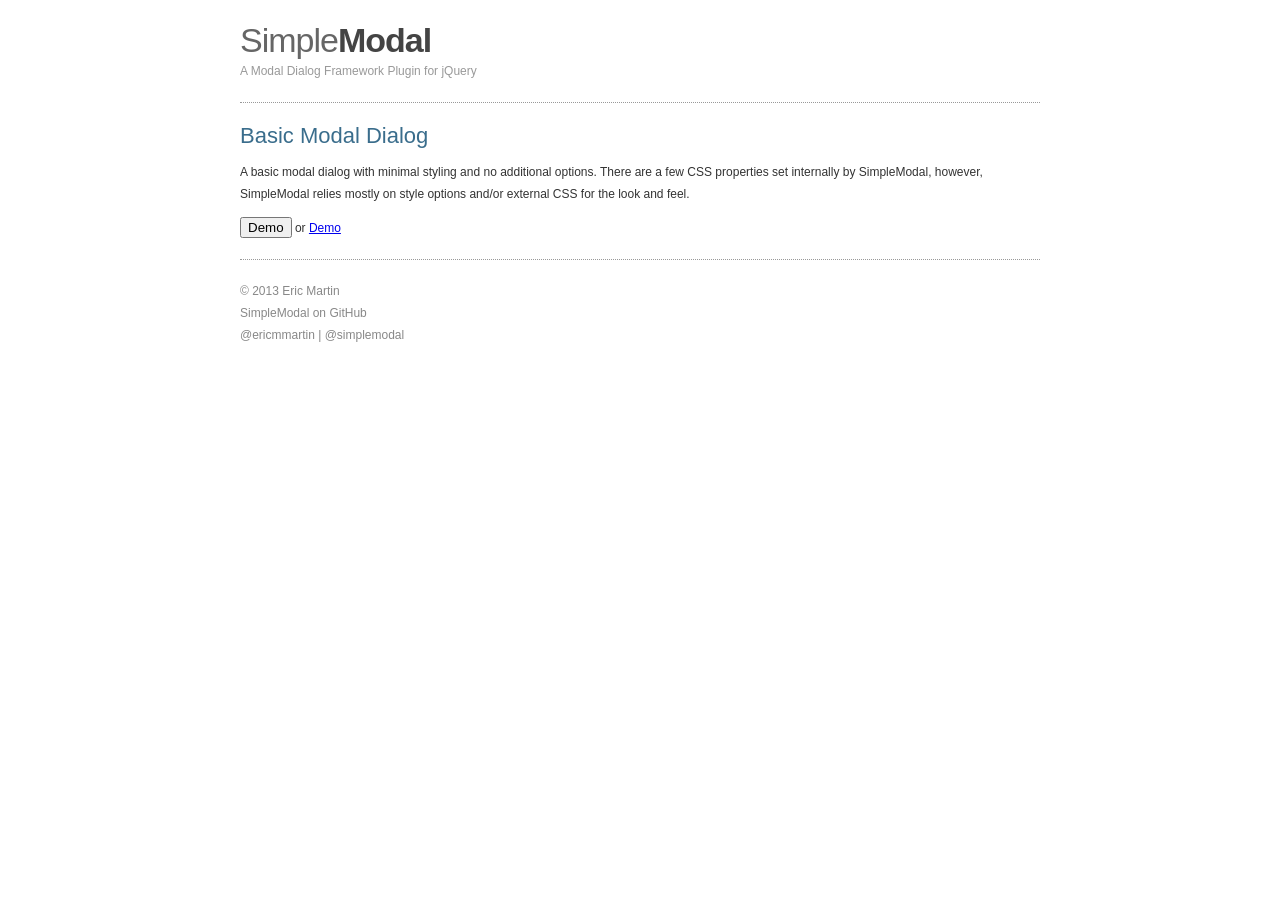
<file: src/main/webapp/diagramo/assets/simplemodal/index.html>
<!DOCTYPE html>
<html>
<head>
<title> SimpleModal Basic Modal Dialog </title>
<meta name='author' content='Eric Martin' />
<meta name='copyright' content='2013 - Eric Martin' />

<!-- Page styles -->
<link type='text/css' href='css/demo.css' rel='stylesheet' media='screen' />

<!-- Contact Form CSS files -->
<link type='text/css' href='css/basic.css' rel='stylesheet' media='screen' />

<!-- IE6 "fix" for the close png image -->
<!--[if lt IE 7]>
<link type='text/css' href='css/basic_ie.css' rel='stylesheet' media='screen' />
<![endif]-->

<!-- JS files are loaded at the bottom of the page -->
</head>
<body>
<div id='container'>
	<div id='logo'>
		<h1>Simple<span>Modal</span></h1>
		<span class='title'>A Modal Dialog Framework Plugin for jQuery</span>
	</div>
	<div id='content'>
		<div id='basic-modal'>
			<h3>Basic Modal Dialog</h3>
			<p>A basic modal dialog with minimal styling and no additional options. There are a few CSS properties set internally by SimpleModal, however, SimpleModal relies mostly on style options and/or external CSS for the look and feel.</p>
			<input type='button' name='basic' value='Demo' class='basic'/> or <a href='#' class='basic'>Demo</a>
		</div>
		
		<!-- modal content -->
		<div id="basic-modal-content">
			<h3>Basic Modal Dialog</h3>
			<p>For this demo, SimpleModal is using this "hidden" data for its content. You can also populate the modal dialog with an AJAX response, standard HTML or DOM element(s).</p>
			<p>Examples:</p>
			<p><code>$('#basicModalContent').modal(); // jQuery object - this demo</code></p>
			<p><code>$.modal(document.getElementById('basicModalContent')); // DOM</code></p>
			<p><code>$.modal('&lt;p&gt;&lt;b&gt;HTML&lt;/b&gt; elements&lt;/p&gt;'); // HTML</code></p>
			<p><code>$('&lt;div&gt;&lt;/div&gt;').load('page.html').modal(); // AJAX</code></p>
		
			<p><a href='http://www.ericmmartin.com/projects/simplemodal/'>More details...</a></p>
		</div>

		<!-- preload the images -->
		<div style='display:none'>
			<img src='img/basic/x.png' alt='' />
		</div>
	</div>
	<div id='footer'>
		&copy; 2013 <a href='http://www.ericmmartin.com/'>Eric Martin</a><br/>
		<a href='https://github.com/ericmmartin/simplemodal'>SimpleModal on GitHub</a><br/>
		<a href='http://twitter.com/ericmmartin'>@ericmmartin</a> | <a href='http://twitter.com/simplemodal'>@simplemodal</a>
	</div>
</div>
<!-- Load jQuery, SimpleModal and Basic JS files -->
<script type='text/javascript' src='js/jquery.js'></script>
<script type='text/javascript' src='js/jquery.simplemodal.js'></script>
<script type='text/javascript' src='js/basic.js'></script>
</body>
</html>
</file>
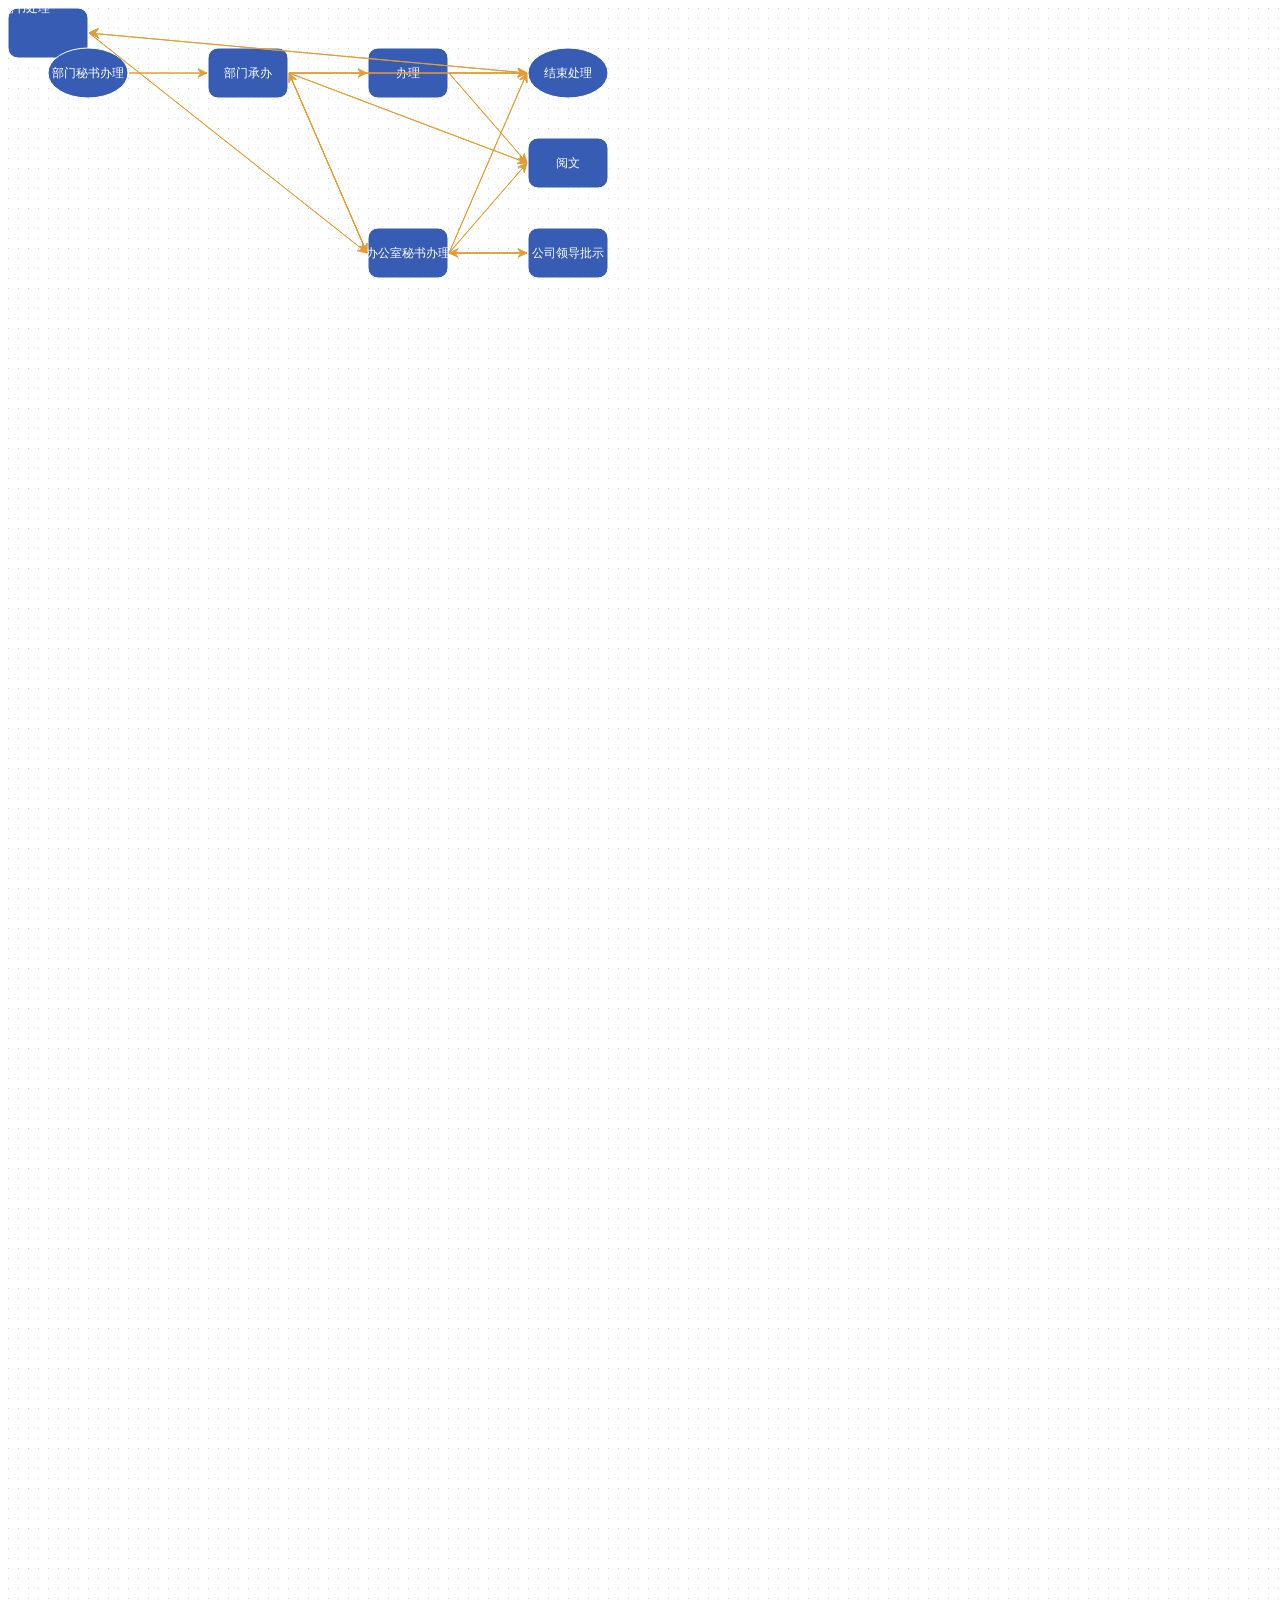
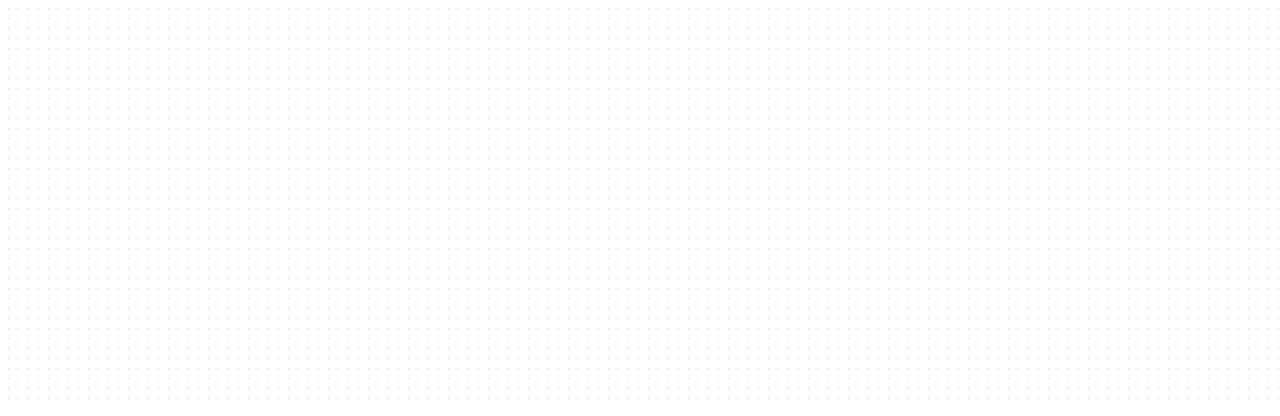
<file: src/main/webapp/js/svg/demo.html>
<!DOCTYPE html PUBLIC "-//W3C//DTD HTML 4.01 Transitional//EN" "http://www.w3.org/TR/html4/loose.dtd">
<html>
<head>
<meta http-equiv="Content-Type" content="text/html; charset=UTF-8">
<title>Insert title here</title>
<script type="text/javascript" src="jquery.min.js"></script>
<script type="text/javascript" src="raphael.js"></script>
<script type="text/javascript" src="flowGraph.js"></script>
<script type="text/javascript">
$(function(){/*
	var data ={
			nodes:{"拟稿":{name:"拟稿",detail:""},"部门领导审批":{name:"部门领导审批",detail:"部门领导审批"},"办公室领导审核":{name:"办公室领导审核",detail:""},"办公室秘书处理":{name:"办公室秘书处理",detail:""},"结束处理":{name:"结束处理",detail:"结束流程",end:true}},
			edges:{"拟稿":["办公室领导审核","部门领导审批"],
				   "部门领导审批":["办公室领导审核","部门领导审批","拟稿"],
				   "办公室领导审核":["办公室领导审核","办公室秘书处理","部门领导审批","拟稿"],
				   "办公室秘书处理":["结束处理"]},
			propMap:{"name":"环节名称","detail":"环节说明"}
			};
			
var data = {
		nodes:{
"拟稿":{name:"拟稿",detail:"起草一份公司发文"},
"室经理审核":{name:"室经理审核",detail:""},
"部门领导审核":{name:"部门领导审核",detail:""},
"相关部门会签":{name:"相关部门会签",detail:""},
"会签":{name:"会签",detail:""},
"办公室秘书处理":{name:"办公室秘书处理",detail:""},
"部门内部会签":{name:"部门内部会签",detail:""},
"主办部门领导审核":{name:"主办部门领导审核",detail:""},
"办公室领导审核":{name:"办公室领导审核",detail:""},
"办公室秘书核稿":{name:"办公室秘书核稿",detail:""},
"办公室领导核稿":{name:"办公室领导核稿",detail:""},
"公司领导签发":{name:"公司领导签发",detail:""},
"办公室秘书分发":{name:"办公室秘书分发",detail:""},
"文印室打印":{name:"文印室打印",detail:""},
"拟稿部门领文":{name:"拟稿部门领文",detail:",end:true"},
"结束处理":{name:"结束处理",detail:"结束流程",end:true}},
		edges:{
"拟稿":["室经理审核","部门领导审核","公司领导签发","办公室秘书分发"],
"室经理审核":["部门领导审核","拟稿"],
"部门领导审核":["办公室秘书处理","相关部门会签","部门领导审核","室经理审核","拟稿"],
"相关部门会签":["部门内部会签","结束处理","主办部门领导审核"],
"会签":["部门内部会签","结束处理","办公室领导审核"],
"办公室秘书处理":["公司领导签发","办公室领导核稿","部门领导审核","拟稿","室经理审核"],
"部门内部会签":["相关部门会签","会签"],
"主办部门领导审核":["办公室秘书处理","相关部门会签","部门领导审核","拟稿"],
"办公室领导审核":["办公室秘书处理","公司领导签发","会签","办公室领导核稿","部门领导审核","拟稿","室经理审核","办公室秘书核稿"],
"办公室秘书核稿":["公司领导签发","办公室领导核稿","部门领导审核","拟稿","室经理审核"],
"办公室领导核稿":["公司领导签发","办公室领导核稿","部门领导审核","拟稿","室经理审核","办公室秘书核稿"],
"公司领导签发":["办公室秘书分发","公司领导签发","办公室领导核稿","办公室秘书处理","部门领导审核","拟稿"],
"办公室秘书分发":["文印室打印","公司领导签发","部门领导审核","拟稿","室经理审核"],
"文印室打印":["结束处理","拟稿部门领文"]},
		propMap:{"name":"环节名称","detail":"环节说明"}
		};*/

var data = {
		nodes:{
"登记":{name:"登记",detail:""},
"拟办":{name:"拟办",detail:""},
"办公室秘书处理":{name:"办公室秘书处理",detail:""},
"办公室秘书办理":{name:"办公室秘书办理",detail:""},
"公司领导批示":{name:"公司领导批示",detail:""},
"部门秘书办理":{name:"部门秘书办理",detail:""},
"部门承办":{name:"部门承办",detail:""},
"阅文":{name:"阅文",detail:",end:true"},
"办理":{name:"办理",detail:""},
"结束处理":{name:"结束处理",detail:"结束流程",end:true}},
		edges:{
"登记":["办公室秘书处理","拟办","结束处理"],
"拟办":["办公室秘书办理","拟办","登记"],
"办公室秘书处理":["拟办","登记"],
"办公室秘书办理":["公司领导批示","部门承办","阅文","结束处理"],
"公司领导批示":["办公室秘书办理"],
"部门秘书办理":["部门承办"],
"部门承办":["办理","部门承办","阅文","办公室秘书办理","结束处理"],
"办理":["办理","结束处理","阅文"]},
		propMap:{"name":"环节名称","detail":"环节说明"}
		};

console.log(data);
	graph = new flowGraph("paper");
	graph.loadData(data);
});
</script>
</head>
<body>
<div id="paper" style="background-image: url('grid.gif'); background-color: white;width: 2000px;height: 2000px;"></div>
</body>
</html>
</file>
<file: src/main/webapp/diagramo/assets/simplemodal/css/demo.css>
body {background:#fff; color:#333; font: 12px/22px verdana, arial, sans-serif; height:100%; margin:0 auto; width:100%;}
h1 {color:#3a6d8c; font-size:34px; line-height:40px; margin:0;}
h3 {color:#3a6d8c; font-size:22px; line-height:26px; font-weight:normal; margin:0 0 8px 0;}
img {border:0;}
#logo {margin-bottom:20px; width:300px;}
#logo h1 {color:#666; letter-spacing:-1px; font-weight:normal;}
#logo h1 span {color:#444; font-weight:bold;}
#logo .title {color:#999; font-size:12px;}
#container {margin:0 auto; padding-top:20px; width:800px;}
#content {border-bottom:1px dotted #999; border-top:1px dotted #999; padding:20px 0;}
#footer {clear:left; color:#888; margin:20px 0;}
#footer a:link, #footer a:visited {color:#888; text-decoration:none;}
#footer a:hover {color:#333; text-decoration:underline;}
</file>
<file: src/main/webapp/diagramo/assets/simplemodal/css/basic.css>
/*
 * SimpleModal Basic Modal Dialog
 * http://simplemodal.com
 *
 * Copyright (c) 2013 Eric Martin - http://ericmmartin.com
 *
 * Licensed under the MIT license:
 *   http://www.opensource.org/licenses/mit-license.php
 */

#basic-modal-content {display:none;}

/* Overlay */
#simplemodal-overlay {background-color:#000;}

/* Container */
#simplemodal-container {height:360px; width:600px; color:#bbb; background-color:#333; border:4px solid #444; padding:12px;}
#simplemodal-container .simplemodal-data {padding:8px;}
#simplemodal-container code {background:#141414; border-left:3px solid #65B43D; color:#bbb; display:block; font-size:12px; margin-bottom:12px; padding:4px 6px 6px;}
#simplemodal-container a {color:#ddd;}
#simplemodal-container a.modalCloseImg {background:url(../img/basic/x.png) no-repeat; width:25px; height:29px; display:inline; z-index:3200; position:absolute; top:-15px; right:-16px; cursor:pointer;}
#simplemodal-container h3 {color:#84b8d9;}
</file>
<file: src/main/webapp/diagramo/assets/simplemodal/css/basic_ie.css>
/*
 * SimpleModal Basic Modal Dialog
 * http://simplemodal.com
 *
 * Copyright (c) 2013 Eric Martin - http://ericmmartin.com
 *
 * Licensed under the MIT license:
 *   http://www.opensource.org/licenses/mit-license.php
 */

/* IE 6 hacks */
#simplemodal-container a.modalCloseImg {background:none; right:-14px; width:22px; height:26px; filter: progid:DXImageTransform.Microsoft.AlphaImageLoader(src='img/basic/x.png',sizingMethod='scale');}
</file>
